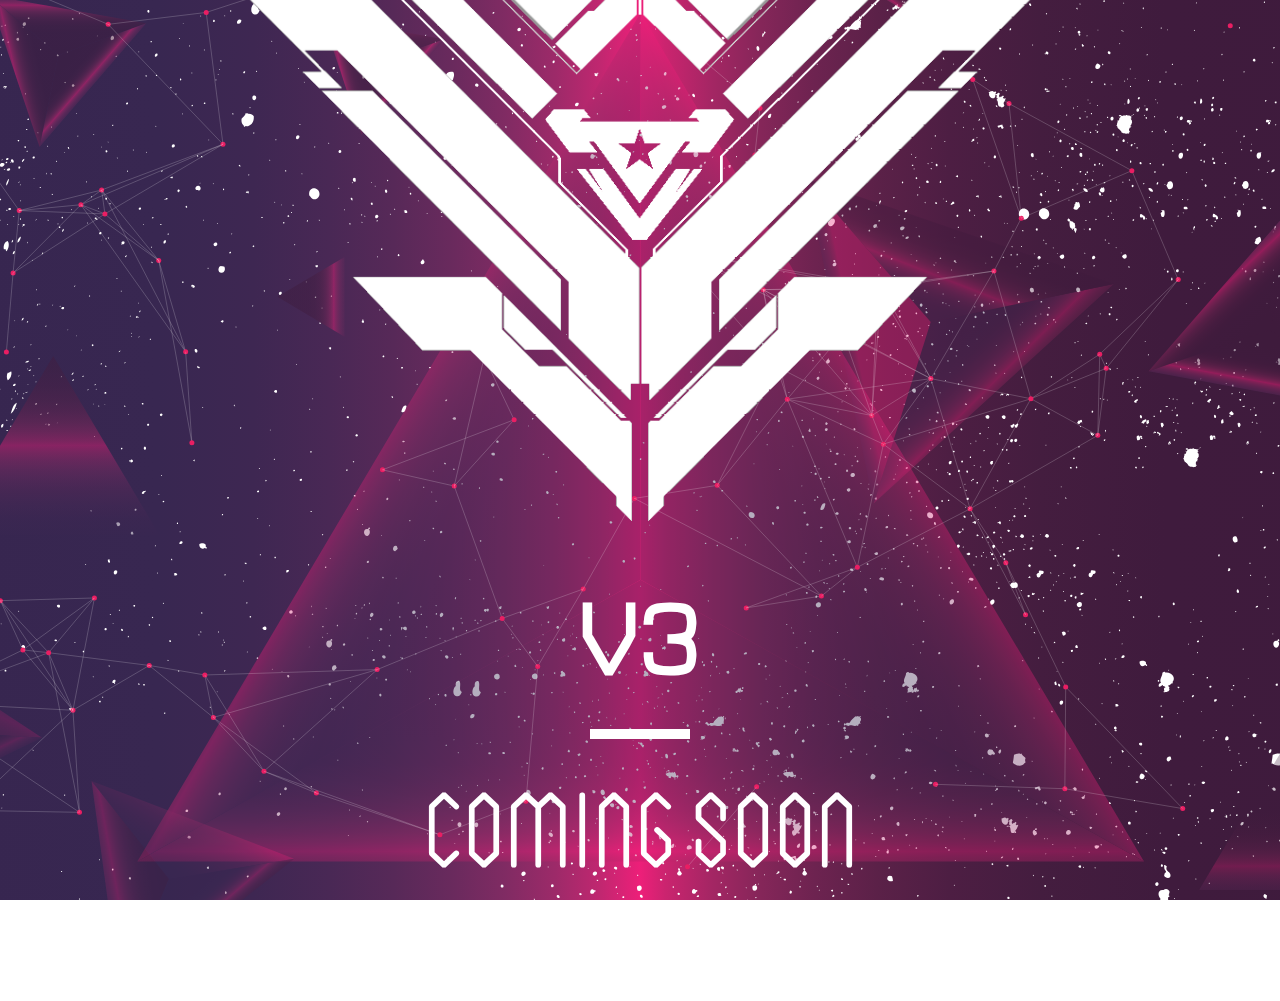
<file: index.html>
<!doctype html>
<html lang="en" class="no-js">
<head>
  <meta charset="UTF-8" />
  <meta http-equiv='cache-control' content='no-cache'>
  <meta http-equiv='expires' content='0'>
  <meta http-equiv='pragma' content='no-cache'>
  <title>WELCOME</title>
  <meta name="viewport" content="width=device-width, initial-scale=1.0">
  <link rel="stylesheet" href="css/mainstyle.css" />
  <link rel="icon" href="favicon.ico">
  <link href='https://fonts.googleapis.com/css?family=Montserrat:400,700' rel='stylesheet' type='text/css'>
  <script type='text/javascript' src='js/jquery.particleground.js'></script>
  <script type='text/javascript' src='js/main.js'></script>
  <script type='text/javascript'>console.clear(); console.error("I know there are multiple errors here."); console.warn("BUT WHY ARE YOU HERE?"); console.log("Please click the giant ENTER, thank you.");</script>
</head>

<body>
  <svg id="fader"></svg>
  <script>fadeInPage();</script>

<div id="particles">
  <div id="intro">
    <h1 class="disableselect"><img src="images/main/mainlogo.png" draggable="false"/><br>v3</h1>
    <!--
    <div id="container">
      <div id="LeftArrows">
        <div class="arrowL 1"></div>
        <div class="arrowL 2"></div>
        <div class="arrowL 3"></div>
        <div class="arrowL 4"></div>
        <div class="arrowL 5"></div>
        <div class="arrowL 6"></div>
      </div>
      <div id="MidText" class="disableselect"><a href="main.html">ENTER</a></div>
      <div id="RightArrows">
        <div class="arrowR 1"></div>
        <div class="arrowR 2"></div>
        <div class="arrowR 3"></div>
        <div class="arrowR 4"></div>
        <div class="arrowR 5"></div>
        <div class="arrowR 6"></div>
      </div>
    </div>
  -->
    <p class="disableselect"><a href="/images/about/JazereelGoh_2023.pdf">COMING SOON</a></p>
    <h2 class="disableselect"><a href="/main.html">v2</a></h2><br>

  </div>
</div>

<!-- Cloudflare Web Analytics -->
<script defer src='https://static.cloudflareinsights.com/beacon.min.js' data-cf-beacon='{"token": "ff5eb28e00604e1483bb1ed66bb4eaeb"}'></script>
<!-- End Cloudflare Web Analytics -->

</body>
</html>
</file>
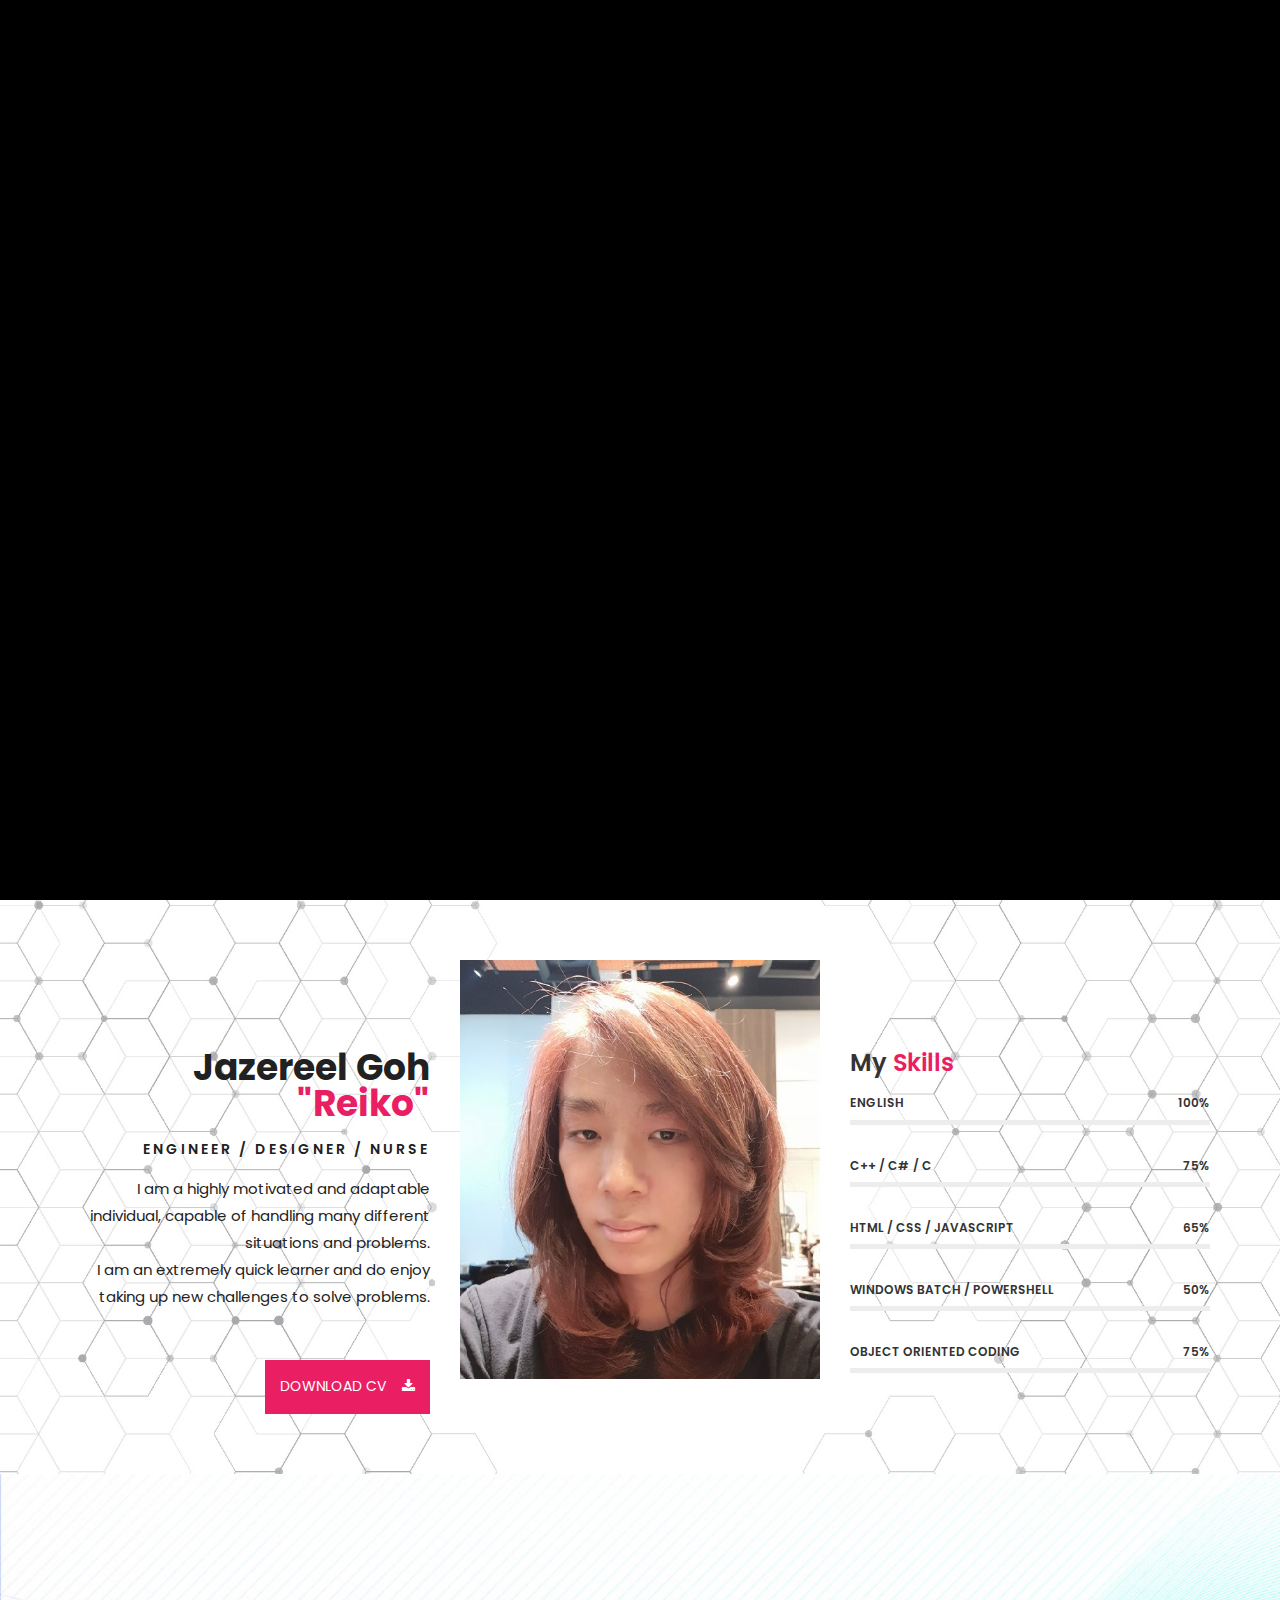
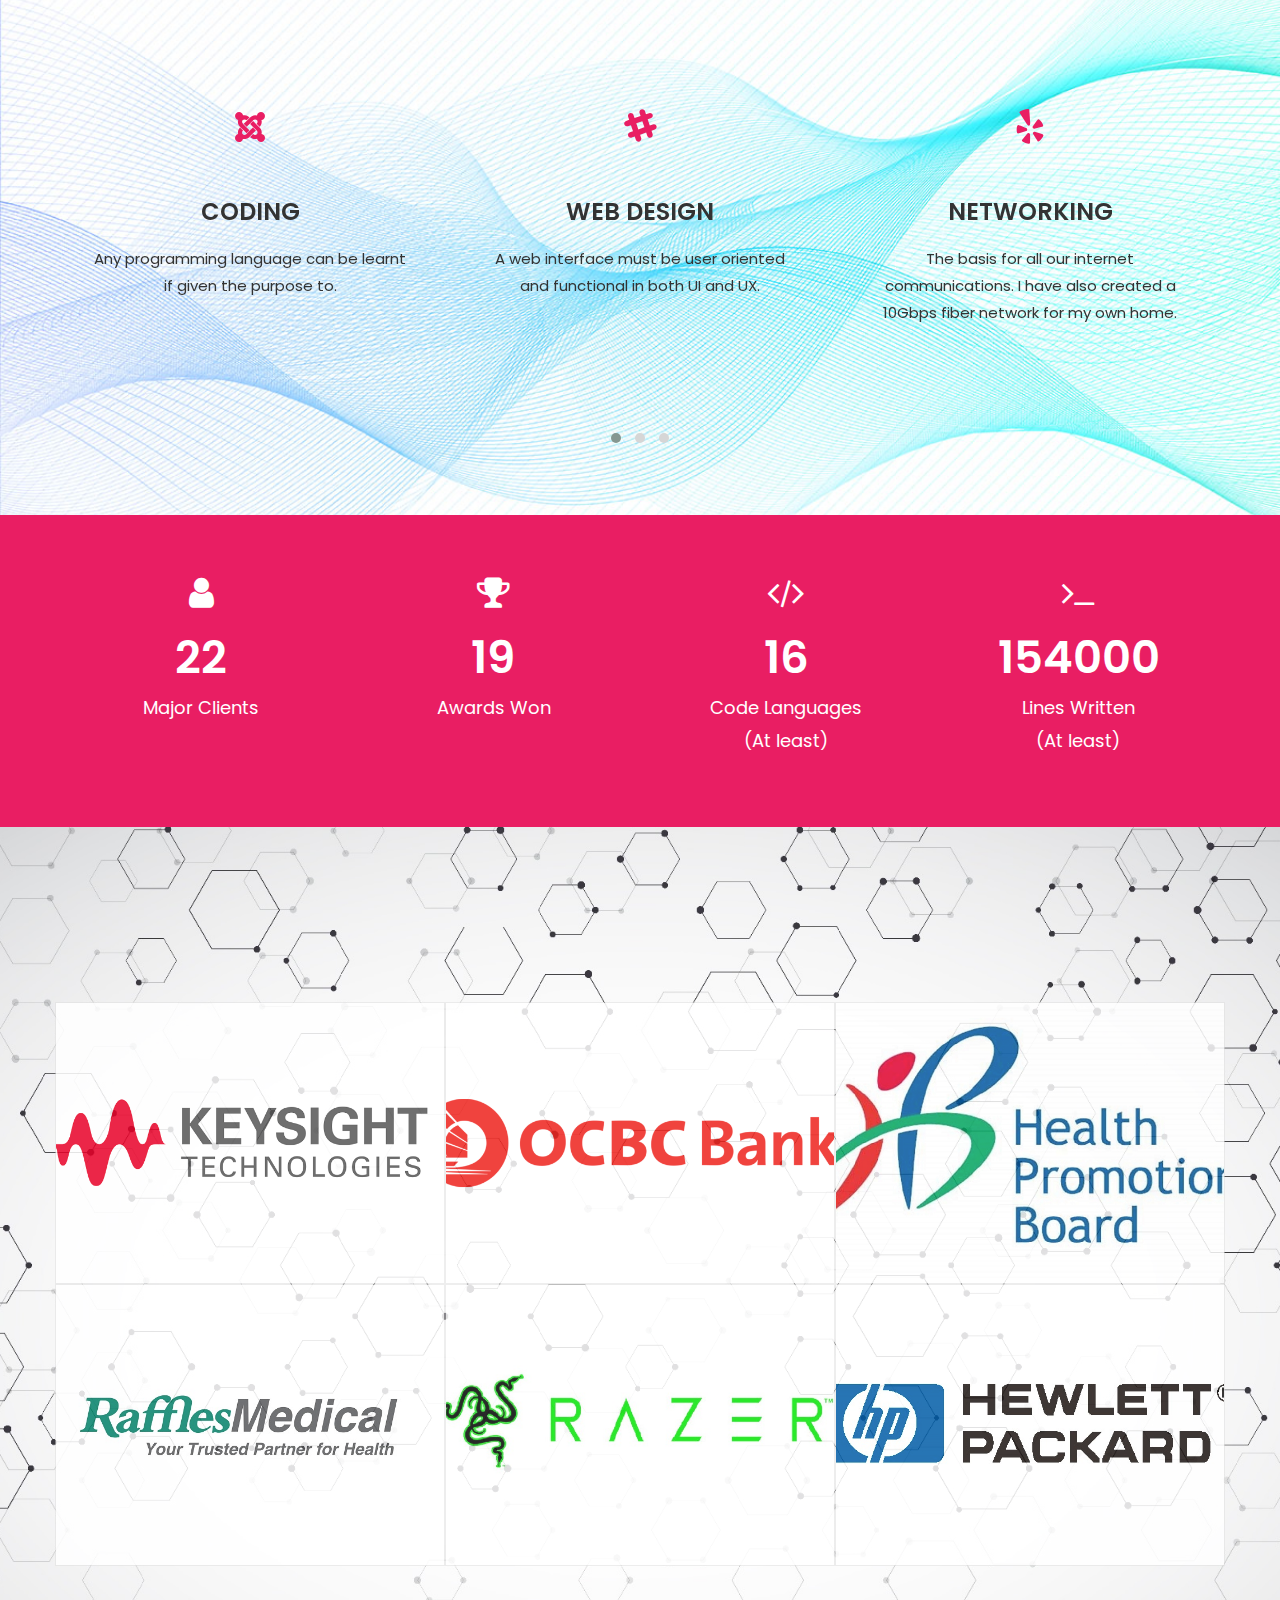
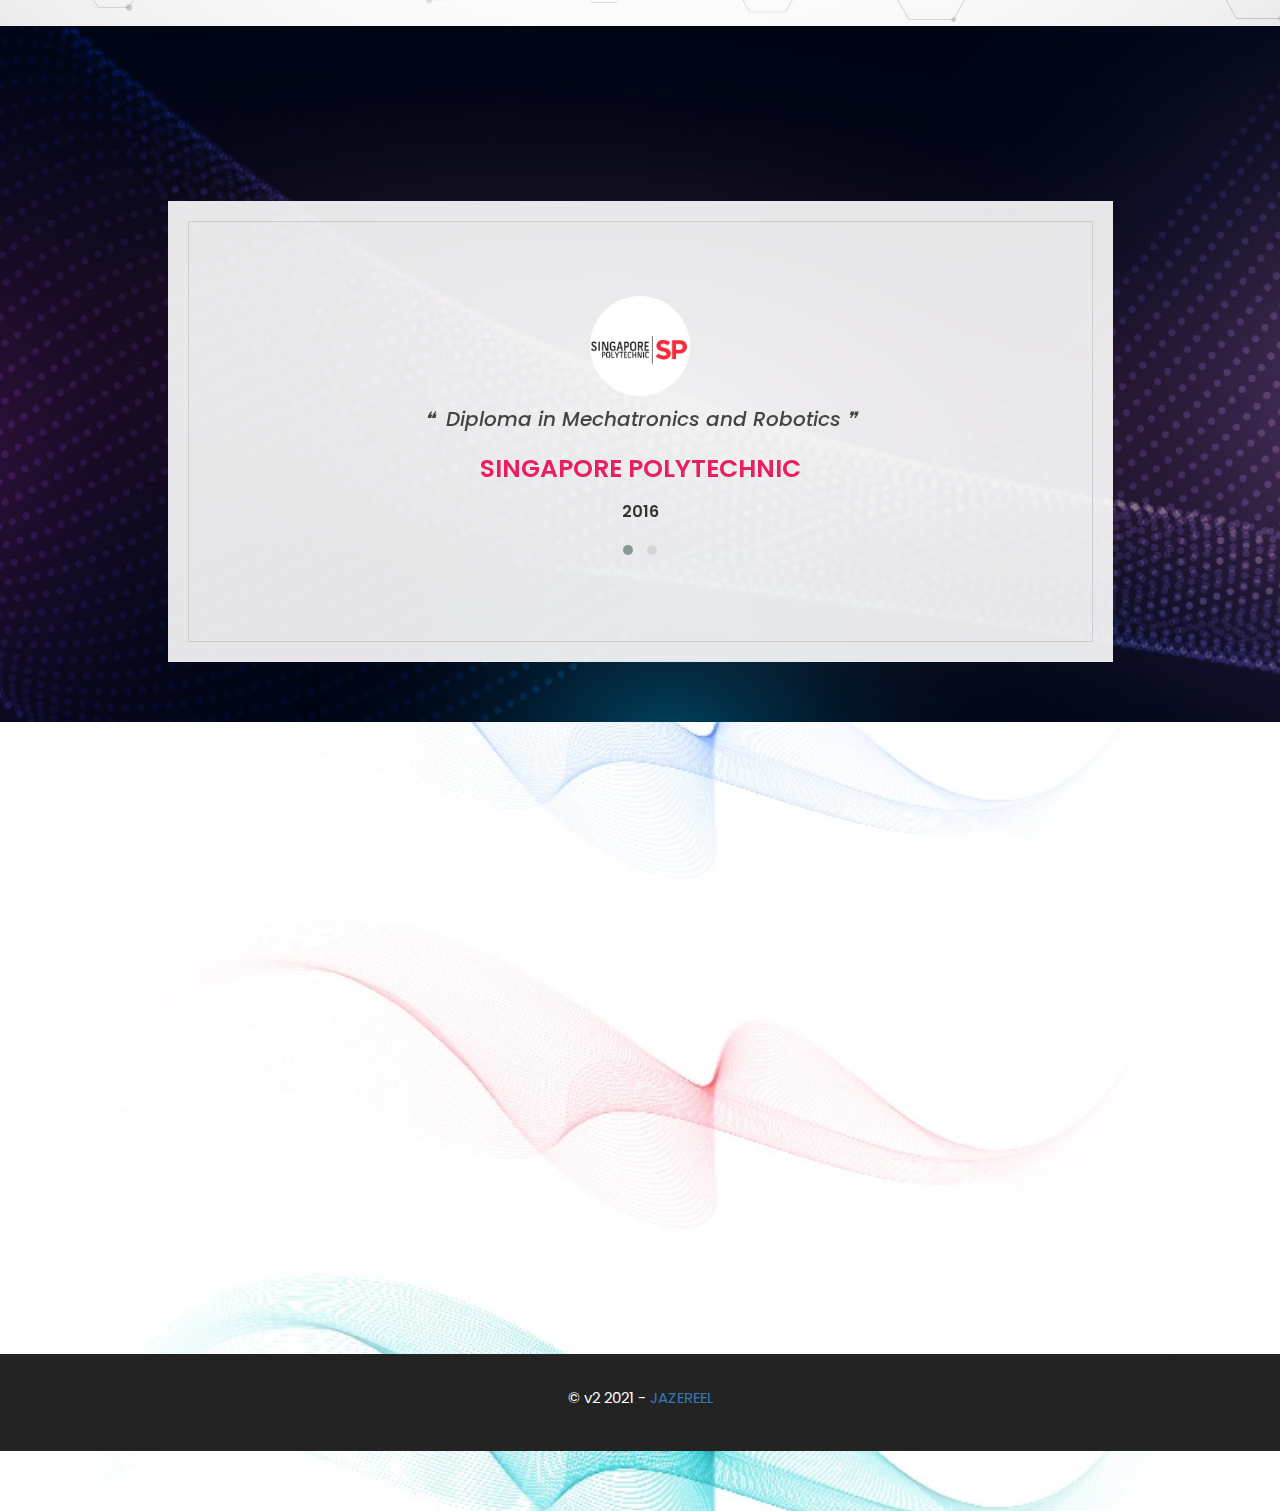
<file: main.html>
<!doctype html>
<html lang="en">
<head>
    <!--meta tags-->
    <meta charset="UTF-8">
    <meta http-equiv="x-ua-compatible" content="ie=edge">
    <meta http-equiv="Cache-Control" content="no-cache, no-store, must-revalidate">
    <meta http-equiv="Pragma" content="no-cache">
    <meta http-equiv="Expires" content="0">

    <meta name="viewport" content="width=device-width, initial-scale=1">

    <title>JAZEREEL LYDIA GOH REIKO</title>

    <link href="https://fonts.googleapis.com/css?family=Poppins:400,400i,600,700,800" rel="stylesheet">
    <link rel="stylesheet" href="css/font-awesome.min.css" type='text/css'>
    <link rel="stylesheet" href="css/bootstrap.min.css">
    <link rel="stylesheet" href="css/jquery.animatedheadline.css">
    <link rel="stylesheet" href="css/animate.css">
	<link rel="stylesheet" href="css/owl.carousel.css">
	<link rel="stylesheet" href="css/owl.theme.default.css">
	<link rel="stylesheet" href="css/magnific-popup.css">
	<link rel="stylesheet" href="css/normalize.css">
    <link rel="stylesheet" href="css/style.css">
    <link rel="stylesheet" href="css/responsive.css">
    <link rel="icon" href="favicon.ico">
    <script type='text/javascript' src="js/jquery-3.2.1.min.js"></script>
    <script type='text/javascript' src="js/bootstrap.min.js"></script>
	<script type='text/javascript' src="js/jquery.magnific-popup.js"></script>
	<script type='text/javascript' src="js/owl.carousel.js"></script>
    <script type='text/javascript' src="js/jquery.animatedheadline.js"></script>
    <script type='text/javascript' src="js/wow.min.js"></script>
    <script type='text/javascript' src="js/jquery.waypoints.js"></script>
	<script type='text/javascript' src="js/jquery.counterup.min.js"></script>
    <script type='text/javascript' src="js/particles.js"></script>
    <script type='text/javascript' src="js/app.js"></script>
    <script type='text/javascript' src="js/validator.js"></script>
    <script type='text/javascript' src="js/main.js"></script>
</head>
<body>

    <!--preloader starts-->
    <div class="loader_bg"><div class="loader"></div></div>
    <!--preloader ends-->

    <!--navigation area starts-->
    <header class="nav-area navbar-fixed-top">
        <div class="container">
            <div class="row">
                <!--main menu starts-->
                <div class="col-md-12">
                    <div class="main-menu">
                        <div class="navbar navbar-cus">
                            <div class="navbar-header">
                                <a href="index.html" class="navbar-brand"><span class="logo">Jazereel</span></a>
                                <button type="button" class="navbar-toggle" data-toggle="collapse" data-target=".navbar-collapse">
                                    <span class="sr-only">Toggle navigation</span>
                                    <span class="icon-bar"></span>
                                    <span class="icon-bar"></span>
                                    <span class="icon-bar"></span>
                                </button>
                            </div>

                            <div class="navbar-collapse collapse">
                                <nav>
                                    <ul class="nav navbar-nav navbar-right">
                                        <li class="active"><a class="smooth-menu" href="#home">Home</a></li>
                                        <li><a class="smooth-menu" href="#about">About</a></li>
                                        <li><a class="smooth-menu" href="#services">Services</a></li>
                                        <li><a class="smooth-menu" href="#portfolio">Employment</a></li>
                                        <li><a class="smooth-menu" href="#testimonial">Education</a></li>
                                        <li><a class="smooth-menu" href="#contact">Contact</a></li>
                                    </ul>
                                </nav>
                            </div>
                        </div>
                    </div>
                </div>
                <!--main menu ends-->
            </div>
        </div>
    </header>
    <!--navigation area ends-->

    <!--Banner area starts-->
    <div class="banner-area" id="home">
        <div id="particles-js"></div>
        <div class="banner-table">
            <div class="banner-table-cell">
                <div class="welcome-text">
                    <div class="container">
                        <div class="row">
                            <div class="col-md-12">
                                <section class="intro animate-scale">
                                    <h2>HELLO</h2><br>
                                    <h3>I AM A</h3>
                                    <h1 class="ah-headline">
                                        <span class="ah-words-wrapper">
                                            <b class="is-visible">ENGINEER</b>
                                            <b>NURSE</b>
                                            <b>WEB DESIGNER</b>
                                            <b>PROGRAMMER</b>
                                            <b>3D DESIGNER</b>
                                            <b>ANALYST</b>
                                            <b>TESTER</b>
                                            <b>INTROVERT</b>
                                        </span>
                                    </h1>
                                    <a href="#contact" class="banner-btn">Contact me</a>
                                </section>

                                <div class="clearfix"></div>
                                <a class="mouse-scroll hidden-xs" href="#about">
                                    <span class="mouse">
                                        <span class="mouse-movement"></span>
                                    </span>
                                </a>
                            </div>
                        </div>
                    </div>
                </div>
            </div>
        </div>
    </div>
    <!--Banner area ends-->

    <!--about area starts-->
    <div class="about-area section-padding" id="about">
            
        <div class="container">

            <div class="row">
                <div class="col-md-4 col-xs-12 col-sm-6 col-lg-4">
                    <div class="about-text-left">
                        <h2>Jazereel Goh <span class="nick">"Reiko"</span></h2>
                        <h3>ENGINEER / DESIGNER / NURSE</h3>
                        <p>I am a highly motivated and adaptable individual, capable of handling many different situations and problems.<br>I am an extremely quick learner and do enjoy taking up new challenges to solve problems.</p>
                        <a href="images/about/JazereelGoh_2022.pdf" download>Download CV &nbsp; &nbsp;<i class="fa fa-download"></i></a>
                    </div>
                </div>

                <div class="col-xs-12 col-sm-6 col-md-4 col-lg-4">
                    <img src="images/about/JazereelGoh.jpg"  class="img-responsive" alt="about image">
                </div>

                <div class="col-md-4 col-xs-12 col-sm-12 col-lg-4">
                    <div class="about-text-right">
                        <div id="skills">
                            <h3>My <span class="nick">Skills</span></h3>
                            <div class="row">
                                <div class="col-md-12">
                                    <!-- skillbar -->
                                    <div class="skillbar" data-percent="100%">
                                        <h6 class="skillbar-title">ENGLISH</h6>
                                        <h6 class="skillbar-percent">100%</h6>
                                        <div class="skillbar-bar">
                                            <div class="skillbar-child"></div>
                                        </div>
                                    </div>
                                    <!-- end skillbar -->
                                </div>

                                <div class="col-md-12">
                                    <!-- skillbar -->
                                    <div class="skillbar" data-percent="75%">
                                        <h6 class="skillbar-title">C++ / C# / C</h6>
                                        <h6 class="skillbar-percent">75%</h6>
                                        <div class="skillbar-bar">
                                            <div class="skillbar-child"></div>
                                        </div>
                                    </div>
                                    <!-- end skillbar -->
                                </div>

                                <div class="col-md-12">
                                    <!-- skillbar -->
                                    <div class="skillbar" data-percent="65%">
                                        <h6 class="skillbar-title">HTML / CSS / JAVASCRIPT</h6>
                                        <h6 class="skillbar-percent">65%</h6>
                                        <div class="skillbar-bar">
                                            <div class="skillbar-child"></div>
                                        </div>
                                    </div>
                                    <!-- end skillbar -->
                                </div>

                                <div class="col-md-12">
                                    <!-- skillbar -->
                                    <div class="skillbar" data-percent="50%">
                                        <h6 class="skillbar-title">WINDOWS BATCH / POWERSHELL</h6>
                                        <h6 class="skillbar-percent">50%</h6>
                                        <div class="skillbar-bar">
                                            <div class="skillbar-child"></div>
                                        </div>
                                    </div>
                                    <!-- end skillbar -->
                                </div>

                                <div class="col-md-12">
                                    <!-- skillbar -->
                                    <div class="skillbar" data-percent="75%">
                                        <h6 class="skillbar-title">OBJECT ORIENTED CODING</h6>
                                        <h6 class="skillbar-percent">75%</h6>
                                        <div class="skillbar-bar">
                                            <div class="skillbar-child"></div>
                                        </div>
                                    </div>
                                    <!-- end skillbar -->
                                </div>
                            </div>
                        </div>
                    </div>
                </div>
            </div>
        </div>
    </div>
    <!--about area ends-->
    
    <!--Services Area Starts-->
    <div id="services" class="services-area section-padding">
        <div class="container">
            <div class="row">
                <div class="col-md-12">
                    <div class="section-header wow fadeInDown" data-wow-delay="0.2s">
                        <p class="line-one"></p>
                        <h2>What I Offer</h2>
                        <p class="line-one"></p>
                    </div>
                </div>
            </div>
            <div class="row">
                <div id="services-carousel" class="owl-carousel owl-theme">

                    <div class="single-services text-center item">
                        <div class="services-icon">
                            <i class="fa fa-joomla"></i>
                        </div>
                        <div class="services-content">
                            <h3>Coding</h3>
                            <p>Any programming language can be learnt if given the purpose to.</p>
                        </div>
                    </div>

                    <div class="single-services text-center item">
                        <div class="services-icon">
                            <i class="fa fa-slack"></i>
                        </div>
                        <div class="services-content">
                            <h3>Web Design</h3>
                            <p>A web interface must be user oriented and functional in both UI and UX.</p>
                        </div>
                    </div>

                    <div class="single-services text-center item">
                        <div class="services-icon">
                            <i class="fa fa-yelp"></i>
                        </div>
                        <div class="services-content">
                            <h3>Networking</h3>
                            <p>The basis for all our internet communications. I have also created a 10Gbps fiber network for my own home. </p>
                        </div>
                    </div>

                    <div class="single-services text-center item">
                        <div class="services-icon">
                            <i class="fa fa-viacoin"></i>
                        </div>
                        <div class="services-content">
                            <h3>3D Design</h3>
                            <p>When drawing in 2D is simply not enough. 3D design is a form of art in itself.</p>
                        </div>
                    </div>

                    <div class="single-services text-center item">
                        <div class="services-icon">
                            <i class="fa fa-google-wallet"></i>
                        </div>
                        <div class="services-content">
                            <h3>Management</h3>
                            <p>Ultimately, people relations are just as important as being a leader.</p>
                        </div>
                    </div>

                    <div class="single-services text-center item">
                        <div class="services-icon">
                            <i class="fa fa-medkit"></i>
                        </div>
                        <div class="services-content">
                            <h3>Nursing</h3>
                            <p>Being able to help others in need when they are at not at their best is a challenge in itself.</p>
                        </div>
                    </div>

                    <div class="single-services text-center item">
                        <div class="services-icon">
                            <i class="fa fa-renren"></i>
                        </div>
                        <div class="services-content">
                            <h3>Others</h3>
                            <p>I am a firm believer that computers should work for us, not the other way around. Anything can be learnt given enough effort and time.</p>
                        </div>
                    </div>
                </div>
            </div>
        </div>
    </div>
    <!--Services Area Ends-->
    
	<!--number area starts-->
	<div class="number-area section-padding">
		<div class="container">
			<div class="row">
				<div class="col-md-3 col-xs-6">
					<div class="single-number text-center">
						<i class="fa fa-user"></i>
						<h2 class="counter">22</h2>
						<p>Major Clients</p>
					</div>
				</div>
				<div class="col-md-3 col-xs-6">
					<div class="single-number text-center">
						<i class="fa fa-trophy"></i>
						<h2 class="counter">19</h2>
						<p>Awards Won</p>
					</div>
                </div>
                <div class="col-md-3 col-xs-6">
                    <div class="single-number text-center">
                        <i class="fa fa-code"></i>
                        <h2 class="counter">16</h2>
                        <p>Code Languages<br>
                        (At least)</p>
                    </div>
                </div>
                <div class="col-md-3 col-xs-6">
                    <div class="single-number text-center">
                        <i class="fa fa-terminal"></i>
                        <h2 class="counter">154000</h2>
                        <p>Lines Written<br>
                        (At least)</p>
                    <!-- https://codetabs.com/count-loc/count-loc-online.html (last updated as of: 8 December 2021) -->
                    </div>
                </div>    
			</div>
		</div>
	</div>
	<!--number area ends-->
   
	<!--Portfolio Area Starts-->
	<div id="portfolio" class="portfolio-area section-padding">
		<div class="container">
			<div class="row">
				<div class="col-md-12">
					<div class="section-header wow fadeInDown" data-wow-delay="0.2s">
						<p class="line-one"></p>
						<h2>Employment</h2>
						<p class="line-one"></p>
					</div>
				</div>
			</div>

            <div class="row">
                <div class="portfolio-items">
                    <div class="col-md-4 col-sm-6 col-xs-12 no-pad">
                        <div id="inline-popups" class="port-box">
                            <a href="#test-popup" data-effect="mfp-zoom-out">
                                <div class="hovereffect">
                                    <img src="images/portfolio/logo_KS.png" alt="portfolio image" class="img-responsive">
                                    <div class="overlay">
                                        <h2>KEYSIGHT SINGAPORE</h2>
                                        <p>Automated Software Testing Consultant</p>
                                    </div>
                                </div>
                            </a>
                        </div>
                        <div id="test-popup" class="white-popup mfp-with-anim mfp-hide">
                            <div class="row">
                                <div class="col-md-7 col-xs-12">
                                    <div class="por-img">
                                        <img src="images/portfolio/logo_KS1.png" alt="portfolio image" class="img-responsive">
                                    </div>
                                </div>
                                <div class="col-md-5 col-xs-12">
                                    <div class="por-text">
                                        <h2>KEYSIGHT SINGAPORE</h2>
                                        <p>Testing and creating automation scripts for client programs and machines.</p>
                                        <div class="por-text-details">
                                            <div class="row">
                                                <div class="col-xs-4">
                                                    <p>Title:</p>
                                                    <br>
                                                    <p>When:</p>
                                                    <p>Type:</p>
                                                    <p>link:</p>
                                                </div>
                                                <div class="col-xs-offset-1 col-xs-7">
                                                    <p>Automated Software Testing Consultant</p>
                                                    <p>Current</p>
                                                    <p>Contractually Full Time</p>
                                                    <p><a href="https://www.ocbc.com/" target="_blank">www.ocbc.com</a></p>
                                                </div>
                                            </div>
                                        </div>
                                    </div>
                                </div>
                            </div>
                        </div>
                    </div>

                    <div class="col-md-4 col-sm-6 col-xs-12 no-pad">
                        <div id="inline-popups-2" class="port-box">
                            <a href="#test-popup-2" data-effect="mfp-zoom-out">
                                <div class="hovereffect">
                                    <img src="images/portfolio/logo_ocbc.png" alt="portfolio image" class="img-responsive">
                                    <div class="overlay">
                                        <h2>OCBC BANK</h2>
                                        <p>Test Analyst</p>
                                    </div>
                                </div>
                            </a>
                        </div>
                        <div id="test-popup-2" class="white-popup mfp-with-anim mfp-hide">
                            <div class="row">
                                <div class="col-md-7 col-xs-12">
                                    <div class="por-img">
                                        <img src="images/portfolio/logo_ocbc2.png" alt="portfolio image" class="img-responsive">
                                    </div>
                                </div>
                                <div class="col-md-5 col-xs-12">
                                    <div class="por-text">
                                        <h2>OCBC BANK</h2>
                                        <p>Testing, breaking and stress testing of financial services on iOS, Android and major browsers.</p>
                                        <div class="por-text-details">
                                            <div class="row">
                                                <div class="col-xs-4">
                                                    <p>Title:</p>
                                                    <p>When:</p>
                                                    <p>Type:</p>
                                                    <p>link:</p>
                                                </div>
                                                <div class="col-xs-offset-1 col-xs-7">
                                                    <p>Test Analyst</p>
                                                    <p>Oct 2020 - Sept 2021</p>
                                                    <p>Contractually Full Time</p>
                                                    <p><a href="https://www.ocbc.com/" target="_blank">www.ocbc.com</a></p>
                                                </div>
                                            </div>
                                        </div>
                                    </div>
                                </div>
                            </div>
                        </div>
                    </div>

                    <div class="col-md-4 col-sm-6 col-xs-12 no-pad">
                        <div id="inline-popups-3" class="port-box">
                            <a href="#test-popup-3" data-effect="mfp-zoom-out">
                                <div class="hovereffect">
                                    <img src="images/portfolio/logo_hpb.png" alt="portfolio image" class="img-responsive">
                                    <div class="overlay">
                                        <h2>Health Promotion Board</h2>
                                        <p>COVID-19 Swab Operations</p>
                                    </div>
                                </div>
                            </a>
                        </div>
                        <div id="test-popup-3" class="white-popup mfp-with-anim mfp-hide">
                            <div class="row">
                                <div class="col-md-7 col-xs-12">
                                    <div class="por-img">
                                        <img src="images/portfolio/logo_hpb2.png" alt="portfolio image" class="img-responsive">
                                    </div>
                                </div>
                                <div class="col-md-5 col-xs-12">
                                    <div class="por-text">
                                        <h2>Health Promotion Board</h2>
                                        <p>Doing swab operations for the COVID-19 pandemic. Working directly with NHGP polyclincs.</p>
                                        <div class="por-text-details">
                                            <div class="row">
                                                <div class="col-xs-4">
                                                    <p>Title:</p>
                                                    <p>When:</p>
                                                    <p>Type:</p>
                                                    <p>link:</p>
                                                </div>
                                                <div class="col-xs-offset-1 col-xs-7">
                                                    <p>HPB Swabber</p>
                                                    <p>June 2020 - October 2020</p>
                                                    <p>Contract</p>
                                                    <p><a href="https://www.hpb.gov.sg/" target="_blank">www.hpb.gov.sg</a></p>
                                                </div>
                                            </div>
                                        </div>
                                    </div>
                                </div>
                            </div>
                        </div>
                    </div>

                    <div class="col-md-4 col-sm-6 col-xs-12 no-pad">
                        <div id="inline-popups-4">
                            <a href="#test-popup-4" data-effect="mfp-zoom-out">
                                <div class="hovereffect">
                                    <img src="images/portfolio/logo_rmg.png" alt="portfolio image" class="img-responsive">
                                    <div class="overlay">
                                        <h2>Raffles Medical</h2>
                                        <p>Healthcare / Nurse Assistant</p>
                                    </div>
                                </div>
                            </a>
                        </div>
                        <div id="test-popup-4" class="white-popup mfp-with-anim mfp-hide">
                            <div class="row">
                                <div class="col-md-7">
                                    <div class="por-img">
                                        <img src="images/portfolio/logo_rmg2.png" alt="portfolio image" class="img-responsive">
                                    </div>
                                </div>
                                <div class="col-md-5">
                                    <div class="por-text">
                                        <h2>Raffles Medical Group</h2>
                                        <p>Temperature screening, swab assistant, quarantine handling. First stage in screening at Changi Airport Singapore.</p>
                                        <div class="por-text-details">
                                            <div class="row">
                                                <div class="col-xs-4">
                                                    <p>Title:</p>
                                                    <p>When:</p>
                                                    <p>Type:</p>
                                                    <p>link:</p>
                                                </div>
                                                <div class="col-xs-offset-1 col-xs-7">
                                                    <p>Healthcare Assistant</p>
                                                    <p>January 2020 - May 2020</p> 
                                                    <p>Full Time</p> 
                                                    <p><a href="https://www.rafflesmedicalgroup.com/" target="_blank">www.rafflesmedicalgroup.com</a></p> 
                                                </div>
                                            </div>
                                        </div>
                                    </div>
                                </div>
                            </div>
                        </div>
                    </div>

                    <div class="col-md-4 col-sm-6 col-xs-12 no-pad">
                        <div id="inline-popups-5">
                            <a href="#test-popup-5" data-effect="mfp-zoom-out">
                                <div class="hovereffect">
                                    <img src="images/portfolio/logo_razer.jpg" alt="portfolio image" class="img-responsive">
                                    <div class="overlay">
                                        <h2>Razer Singapore</h2>
                                        <p>Team Leader For QA / QC</p>
                                    </div>
                                </div>
                            </a>
                        </div>
                        <div id="test-popup-5" class="white-popup mfp-with-anim mfp-hide">
                            <div class="row">
                                <div class="col-md-7">
                                    <div class="por-img">
                                        <img src="images/portfolio/logo_razer2.jpg" alt="portfolio image" class="img-responsive"> 
                                    </div>
                                </div>
                                <div class="col-md-5">
                                    <div class="por-text">
                                        <h2>Razer Singapore</h2>
                                        <p>Managing Testers and other Test Leaders. Directly liaising with multiple engineers.</p>
                                        <div class="por-text-details">
                                            <div class="row">
                                                <div class="col-xs-4">
                                                    <p>Title:</p>
                                                    <p>When:</p>
                                                    <p>Type:</p>
                                                    <p>link:</p>
                                                </div>
                                                <div class="col-xs-offset-1 col-xs-7">
                                                    <p>Team Leader</p>
                                                    <p>July 2018 - June 2019</p> 
                                                    <p>Full Time</p> 
                                                    <p><a href="https://www.razer.com/" target="_blank">www.razer.com</a></p> 
                                                </div>
                                            </div>
                                        </div>
                                    </div>
                                </div>
                            </div>
                        </div>
                    </div>

                    <div class="col-md-4 col-sm-6 col-xs-12 no-pad">
                        <div id="inline-popups-6">
                            <a href="#test-popup-6" data-effect="mfp-zoom-out">
                                <div class="hovereffect">
                                    <img src="images/portfolio/logo_hp.jpg" alt="portfolio image" class="img-responsive"> 
                                    <div class="overlay">
                                        <h2>Hewlett Packard</h2> 
                                        <p>Prototype Test Development</p>
                                    </div>
                                </div>
                            </a>
                        </div>
                        <div id="test-popup-6" class="white-popup mfp-with-anim mfp-hide">
                            <div class="row">
                                <div class="col-md-7">
                                    <div class="por-img">
                                        <img src="images/portfolio/logo_hp2.jpg" alt="portfolio image" class="img-responsive"> 
                                    </div>
                                </div>
                                <div class="col-md-5">
                                    <div class="por-text">
                                        <h2>HP Singapore</h2> 
                                        <p>Testing of prototype printers's software and hardware. Developing new testing methods.</p>
                                        <div class="por-text-details">
                                            <div class="row">
                                                <div class="col-xs-4">
                                                    <p>Title:</p>
                                                    <p>When:</p>
                                                    <p>Type:</p>
                                                    <p>link:</p>
                                                </div>
                                                <div class="col-xs-offset-1 col-xs-7">
                                                    <p>Software Tester</p> 
                                                    <p>February 2018 - July 2018</p> 
                                                    <p>Full Time</p> 
                                                    <p><a href="https://www.hp.com/" target="_blank">www.hp.com</a></p> 
                                                </div>
                                            </div>
                                        </div>
                                    </div>
                                </div>
                            </div>
                        </div>
                    </div>
                </div>
                <!--end portfolio grid -->
            </div>
		</div>
	</div>
	<!--Portfolio Area Ends-->
   
	<!--Testimonial Section Starts-->
	<div id="testimonial" class="testimonial-area section-padding">
		<div class="container">
			<div class="row">
				<div class="col-md-12">
					<div class="section-header wow fadeInDown" data-wow-delay="0.2s">
						<p class="line-one"></p>
						<h2>Education</h2>
						<p class="line-one"></p>
					</div>
				</div>
			</div>
			<div class="row">
				<div class="col-md-10 col-md-offset-1">
					<div class="review-area">
						<div id="testimonial-carousel" class="owl-carousel owl-theme">
							<div class="single-testi text-center item">
								<div class="testi-img">
									<img src="images/testimonial/sp-logo.png" alt="testimonial image"> 
								</div>
								<div class="block-quote">
									<p> Diploma in Mechatronics and Robotics</p> 
									<h2>Singapore Polytechnic</h2> 
									<h3>2016</h3> 
								</div>
							</div>
							<div class="single-testi text-center item">
								<div class="testi-img">
									<img src="images/testimonial/Northview-secondary-school.jpg" alt="testimonial image"> 
								</div>
								<div class="block-quote">
									<p> GCE O Levels</p> 
									<h2>Northview Secondary School</h2> 
									<h3>2007</h3> 
								</div>
							</div>
						</div>
					</div>
				</div>
			</div>
		</div>
	</div>
	<!--Testimonial Section Ends-->

    <!--contact area starts-->
    <div class="contact-area section-padding" id="contact">
        <div class="container">
            <div class="row">
                <div class="col-md-12">
                    <div class="section-header wow fadeInDown" data-wow-delay="0.2s">
                        <p class="line-one"></p>
                        <h2>Contact</h2>
                        <p class="line-one"></p>
                    </div>
                </div>
            </div>

            <div class="row">
                <div class="col-md-3 col-sm-6">
                    <div class="single-contact text-center wow fadeInDown" data-wow-delay="0.4s">
                        <i class="fa fa-home"></i>
                        <h2>Location</h2>
                        <p>SINGAPORE</p> 
                    </div>
                </div>
                <div class="col-md-3 col-sm-6">
                    <div class="single-contact text-center wow fadeInDown" data-wow-delay="0.6s">
                        <i class="fa fa-phone"></i>
                        <h2>Phone</h2>
                        <p><a href="tel:+65-9672-3481">(+65) 9672-3481</a></p> 
                    </div>
                </div>
                <div class="col-md-3 col-sm-6">
                    <div class="single-contact text-center wow fadeInDown" data-wow-delay="0.8s">
                        <i class="fa fa-envelope-o"></i>
                        <h2>Email</h2>
                        <p><a href="mailto:web.contact@reikolydia.sg" target="_blank">WEB.CONTACT@REIKOLYDIA.SG</a></p> 
                    </div>
                </div>
                <div class="col-md-3 col-sm-6">
                    <div class="single-contact text-center wow fadeInDown" data-wow-delay="1s">
                        <i class="fa fa-gg"></i>
                        <h2>Social Media</h2>
                        <div class="socials">
                            <a href="https://wa.me/6596723481/" target="_blank"><i class="fa fa-whatsapp"></i></a>
                            <a href="https://t.me/Jazereel/" target="_blank"><i class="fa fa-telegram"></i></a>
                            <a href="https://www.linkedin.com/in/jazereel-lydia-goh-reiko/" target="_blank"><i class="fa fa-linkedin"></i></i></a>
                            <a href="https://github.com/reikolydia/" target="_blank"><i class="fa fa-github"></i></a>
                            <a href="https://soundcloud.com/simplexrevelation/" target="_blank"><i class="fa fa-soundcloud"></i></a>
                        </div>
                    </div>
                </div>
            </div>
    </div>
    <!--contact area ends-->

    <!--Brand area starts-->
    <div class="brand-area section-padding">
        <div class="container">
            <div class="row">
                <div class="col-md-3 col-xs-6 col-sm-3">
                    <div class="brand-logo-img wow fadeInDown" data-wow-delay="0.2s">
                        <a href="https://www.youracclaim.com/earner/earned/badge/e712c792-21cf-4316-b3b0-58a97c09b834" target="_blank">
                            <img src="images/brand/intel_aidc.png" alt="AI From the Data Center to the Edge – An Optimized Path Using Intel® Architecture">
                        </a>
                    </div>
                </div>
                <div class="col-md-3 col-xs-6 col-sm-3">
                    <div class="brand-logo-img wow fadeInDown" data-wow-delay="0.4s">
                        <a href="https://certified.aisingapore.org/profile/jazereellydiagohreiko497973/" target="_blank">
                            <img src="images/brand/ai4e.png" alt="AI4E Theory">
                        </a>
                    </div>
                </div>
                <div class="col-md-3 col-xs-6 col-sm-3">
                    <div class="brand-logo-img wow fadeInDown" data-wow-delay="0.6s">
                        <img src="images/brand/ncs1.jpg" alt="NCS - IT Support">
                    </div>
                </div>
                <div class="col-md-3 col-xs-6 col-sm-3">
                    <div class="brand-logo-img wow fadeInDown" data-wow-delay="0.8s">
                        <img src="images/brand/epson1.png" alt="Epson - MarCom Assistant">
                    </div>
                </div>
            </div>
        </div>
    </div>
    <!--Brand area ends-->

    <!--Footer Area Starts-->
    <div class="footer-area">
        <div class="container">
            <div class="row">
                <div class="col-xs-12 col-sm-12 col-md-12 col-lg-12 text-center">
                    <p>&copy; v2 2021 - <a href="mailto:web.contact@reikolydia.sg" target="_blank">JAZEREEL</a></p>
                </div>
            </div>
        </div>
    </div>
    <!--Footer Area Ends-->
    
<!-- Cloudflare Web Analytics -->
<script defer src='https://static.cloudflareinsights.com/beacon.min.js' data-cf-beacon='{"token": "ff5eb28e00604e1483bb1ed66bb4eaeb"}'></script>
<!-- End Cloudflare Web Analytics -->

</body>
</html>
</file>
<file: css/mainstyle.css>
html, body, div, span, applet, object, iframe,
h1, h2, h3, h4, h5, h6, p, blockquote, pre,
a, abbr, acronym, address, big, cite, code,
del, dfn, em, img, ins, kbd, q, s, samp,
small, strike, strong, sub, sup, tt, var,
b, u, i, center,
dl, dt, dd, ol, ul, li,
fieldset, form, label, legend,
table, caption, tbody, tfoot, thead, tr, th, td,
article, aside, canvas, details, embed,
figure, figcaption, footer, header, hgroup,
menu, nav, output, ruby, section, summary,
time, mark, audio, video {
  margin: 0;
  padding: 0;
  border: 0;
  font-size: 100%;
  font: inherit;
  vertical-align: baseline;
}
article, aside, details, figcaption, figure,
footer, header, hgroup, menu, nav, section {
  display: block;
}
#fader {
  position: fixed;
  top: 0;
  left: 0;
  width: 100%;
  height: 100%;
  z-index: 999999;
  pointer-events: none;
  background: black;
  animation-duration: 300ms;
  animation-timing-function: ease-in-out;
}
@keyframes fade-out {
  from { opacity: 1 }
    to { opacity: 0 }
}
@keyframes fade-in {
  from { opacity: 0 }
    to { opacity: 1 }
}
#fader.fade-out {
  opacity: 0;
  animation-name: fade-out;
}
#fader.fade-in {
  opacity: 1;
  animation-name: fade-in;
}
body {
  line-height: 1;
}
ol, ul {
  list-style: none;
}
blockquote, q {
  quotes: none;
}
blockquote:before, blockquote:after,
q:before, q:after {
  content: '';
  content: none;
}
table {
  border-collapse: collapse;
  border-spacing: 0;
}
* {
  -webkit-box-sizing: border-box;
     -moz-box-sizing: border-box;
          box-sizing: border-box;
}
html, body {
  width: 100%;
  height: 100%;
  overflow: hidden;
}
body {
  background-image: url('../images/main/bg.svg');
  background-position: center;
  background-size: cover;
  position: relative;
  font-family: 'Montserrat', sans-serif;
  color: #000;
  line-height: 1.3;
  -webkit-font-smoothing: antialiased;
}
#particles {
  width: 100%;
  height: 100%;
  overflow: hidden;
}
#intro {
  position: absolute;
  left: 0;
  top: 80%;
  width: 100%;
  text-align: center;
}
#intro2 {
  position: absolute;
  left: 0;
  top: 15%;
  width: 100%;
  text-align: center;
}
img {
  max-width: 100%;
  max-height: 200%;
  position: absolute;
  margin: auto;
  top: -90%;
  bottom: 100%;
  left: 0;
  right: 0;
}
@font-face {
  font-family: EXAN;
  src: url('fonts/EXAN.ttf') format('truetype');
}
@font-face {
  font-family: ELIXIA;
  src: url('fonts/ELIXIA.ttf') format('truetype');
}
h1 {
  text-transform: uppercase;
  font-family: EXAN;
  font-size: 100px;
  font-weight: 700;
  letter-spacing: 0.015em;
  color: #fff;
}
h1::after {
  content: '';
  width: 100px;
  display: block;
  background: #fff;
  height: 10px;
  margin: 30px auto;
  line-height: 1.1;
}
h2 {
  font-family: EXAN;
  font-size: 40px;
  letter-spacing: 0.01em;
  color: #fff;
}
mainicon {
  background-image: url(../images/main/test.svg);
}
p {
  margin: 0 0 30px 0;
  font-family: ELIXIA;
  font-size: 100px;
}
a {
  color: #fff;
  font-weight: bold;
  text-decoration: none;

}
a:hover {
  text-decoration: underline;
}
.btn {
  display: inline-block;
  padding: 15px 30px;
  border: 2px solid #fff;
  text-transform: uppercase;
  letter-spacing: 0.015em;
  font-size: 18px;
  font-weight: 700;
  line-height: 1;
  color: #fff;
  text-decoration: none;
  -webkit-transition: all 0.4s;
     -moz-transition: all 0.4s;
       -o-transition: all 0.4s;
          transition: all 0.4s;
}
.btn:hover {
  color: #005544;
  border-color: #005544;
}

@media only screen and (max-width: 1000px) {
  h1 {
    font-size: 60px;
  }
  p {
    font-size: 60px;
  }
  h2 {
    font-size: 40px;
  }
}

@media only screen and (max-width: 800px) {
  h1 {
    font-size: 48px;
  }
  h1::after {
    height: 8px;
  }
  p {
    font-size: 48px;
  }
  h2 {
    font-size: 20px;
  }
}

@media only screen and (max-width: 568px) {
  #intro {
    padding: 0 10px;
  }
  h1 {
    font-size: 30px;
  }
  h1::after {
    height: 6px;
  }
  p {
    font-size: 30px;
  }
  .btn {
    font-size: 16px;
  }
  h2 {
    font-size: 10px;
  }
}

@media only screen and (max-width: 320px) {
  h1 {
    font-size: 28px;
  }
  h1::after {
    height: 4px;
  }
  p {
    font-size: 28px;
  }
  h2 {
    font-size: 5px;
  }
}

.disableselect {
  -webkit-touch-callout: none; /* iOS Safari */
  -webkit-user-select: none;   /* Chrome/Safari/Opera */
  -khtml-user-select: none;    /* Konqueror */
  -moz-user-select: none;      /* Firefox */
  -ms-user-select: none;       /* Internet Explorer/Edge*/
   user-select: none;          /* Non-prefixed version, currently 
                                  not supported by any browser */
}.body {
  background-color: black;
}
#container {
  display: flex;
  justify-content: center;
  align-items: center;
  text-align: center;
}

#container>div {
  width: 240px;
  height: 100%;
  vertical-align: middle;
  text-align: center;
  font-weight: bold;
}

#MidText {
  justify-content: center;
  align-items: center;
  text-align: middle;
}

@-webkit-keyframes animate {
  0% {
    opacity: 0;
  }

  40% {
    opacity: 0;
  }

  100% {
    opacity: 1;
  }
}

#LeftArrows {
  width: 100%;
  height: 100px;
  vertical-align: middle;
  text-align: center;
}

#LeftArrows .arrowL {
  background: url(/images/main/left.png) no-repeat;
  -webkit-filter: invert(100%);
  /* Safari/Chrome */
  filter: invert(100%);
  height: 49px;
  width: 40px;
  float: left;
  opacity: 0;
}

#LeftArrows .arrowL.show {
  -webkit-animation-name: animate;
  -webkit-animation-duration: 3s;
  -webkit-animation-iteration-count: infinite;
  -webkit-animation-direction: alternate;
}

#RightArrows {
  width: 100%;
  height: 100px;
  vertical-align: middle;
  text-align: center;
}

#RightArrows .arrowR {
  background: url(/images/main/right.png) no-repeat;
  -webkit-filter: invert(100%);
  /* Safari/Chrome */
  filter: invert(100%);
  height: 49px;
  width: 40px;
  float: right;
  opacity: 0;
}

#RightArrows .arrowR.show {
  -webkit-animation-name: animate;
  -webkit-animation-duration: 3s;
  -webkit-animation-iteration-count: infinite;
  -webkit-animation-direction: alternate;
}
</file>
<file: css/style.css>
/*--- 1. Default css strats---*/

html, body {
    height: 100%;
}

body {
    font-family: 'Poppins', sans-serif;
    width: 100%;
    height: 100%;
    font-size: 15px;
    line-height: 1.7;
    color: #333333;
    font-weight: 400;
}

h1, h2, h3, h4, h5, h6 {
    color: #333333;
    font-weight: 600;
}

p {
    letter-spacing: 0;
    line-height: 1.8;
}

a {
    text-decoration: none;
    -webkit-transition: all 0.4s;
    -o-transition: all 0.4s;
    transition: all 0.4s;
}

a:focus {
    outline: none;
    text-decoration: none;
}

ul, li {
    margin: 0;
    padding: 0;
}

img {
    max-width: 100%;
    height: auto;
}

.section-padding {
    padding: 60px 0;
}

.section-header {
    margin-bottom: 60px;
    text-align: center;
}

.section-header h2 {
    display: inline-block;
    padding: 5px;
    margin: 5px 0;
}

.line-one {
    height: 1px;
    width: 100px;
    background: #E91E63;
    display: block;
    margin: 0 auto;
    padding: 0;
}

/*---Default css ends---*/

/*-------------- 2. Preloader css starts ---------------*/

.loader_bg {
    position: fixed;
    z-index: 9999999;
    background: rgb(0, 0, 0);
    width: 100%;
    height: 100%;
}

.loader {
    border: 0 solid transparent;
    border-radius: 50%;
    width: 150px;
    height: 150px;
    position: absolute;
    top: calc(50vh - 75px);
    left: calc(50vw - 75px);
}

.loader:before, .loader:after {
    content: '';
    border: 1em solid #E91E63;
    border-radius: 50%;
    width: inherit;
    height: inherit;
    position: absolute;
    top: 0;
    left: 0;
    animation: loader 2s linear infinite;
    opacity: 0;
}

.loader:before {
    animation-delay: .5s;
}

@keyframes loader {
    0% {
        transform: scale(0);
        opacity: 0;
    }
    50% {
        opacity: 1;
    }
    100% {
        transform: scale(1);
        opacity: 0;
    }
}

/*-------------- Preloader css ends ---------------*/

/*--- 3. Mouse animation css starts---*/

@-webkit-keyframes scroll-ani {
    0% {
        opacity: 1;
        top: 29%;
    }
    15% {
        opacity: 1;
        top: 50%;
    }
    50% {
        opacity: 0;
        top: 50%;
    }
    100% {
        opacity: 0;
        top: 29%;
    }
}

@keyframes scroll-ani {
    0% {
        opacity: 1;
        top: 29%;
    }
    15% {
        opacity: 1;
        top: 50%;
    }
    50% {
        opacity: 0;
        top: 50%;
    }
    100% {
        opacity: 0;
        top: 29%;
    }
}

.mouse-scroll {
    position: absolute;
    left: 48%;
    display: inline-block;
    line-height: 18px;
    font-size: 13px;
    font-weight: normal;
    color: #ffffff;
    letter-spacing: 2px;
    margin-top: 10%;
    text-decoration: none;
    overflow: hidden;
}

.mouse-scroll .mouse {
    position: relative;
    display: block;
    width: 35px;
    height: 60px;
    margin: 0 auto 20px;
    -webkit-box-sizing: border-box;
    box-sizing: border-box;
    border: 3px solid #ffffff;
    border-radius: 23px;
}

.mouse-scroll .mouse .mouse-movement {
    position: absolute;
    display: block;
    top: 29%;
    left: 50%;
    width: 8px;
    height: 8px;
    margin: -4px 0 0 -4px;
    background: #ffffff;
    border-radius: 50%;
    -webkit-animation: scroll-ani 2s linear infinite;
    animation: scroll-ani 2s linear infinite;
}

/*---mouse animation ends---*/

/*---------- 4. Nav area css starts -------------*/

.nav-area {
    height: 65px;
}

.nav-area.sticky_navigation {
    background: #ffffff;
    height: 80px;
}

.navbar-nav {
    margin-top: 15px;
}

.sticky_navigation {
    -webkit-transition: all 0.4s ease-out;
    -o-transition: all 0.4s ease-out;
    transition: all 0.4s ease-out;
    -webkit-box-shadow: 0px 3px 4.6px 0.3px rgba(0, 0, 0, 0.25);
    box-shadow: 0px 3px 4.6px 0.3px rgba(0, 0, 0, 0.25);
}

.sticky_navigation .main-menu {
    margin-top: 0;
}

.sticky_navigation .navbar-brand, .sticky_navigation .navbar-brand span {
    color: #000000;
}

.sticky_navigation .navbar-brand:hover, .sticky_navigation .navbar-brand:focus, .sticky_navigation .navbar-brand span {
    color: #E91E63;
}

.sticky_navigation .nav li a {
    color: #333333;
}

.sticky_navigation .nav li.active a {
    color: #E91E63;
}

.sticky_navigation .nav li.active::before {
    border-top: 1px solid #E91E63;
    content: "";
    display: block;
    margin: 0 auto;
    width: 50%;
}

.sticky_navigation .nav li.active::after {
    border-bottom: 1px solid #E91E63;
    content: "";
    display: block;
    margin: 0 auto;
    width: 50%;
}

.sticky_navigation .navbar-brand:hover {
    color: #ffffff;
}

.main-menu {
    -webkit-transition: all 0.4s ease-out;
    -o-transition: all 0.4s ease-out;
    transition: all 0.4s ease-out;
    margin-top: 10px;
}

.navbar {
    border: 0;
    margin-bottom: 0;
}

.navbar-brand {
    padding: 25px 0;
    text-transform: uppercase;
    font-size: 25px;
    display: block;
    color: #ffffff;
    font-weight: 800;
}

.logo {
    padding: 5px;
    font-size: 32px;
    letter-spacing: 3px;
}

.navbar-brand:focus, .navbar-brand:hover {
    text-decoration: none;
    color: #ffffff;
}

.navbar-right li {
    display: inline-block;
    float: none;
}

.navbar-right li a {
    color: #ffffff;
    text-transform: uppercase;
    font-weight: 600;
}

.navbar-right li.active a {
    font-weight: bold;
    color: #ffffff;
}

.nav>li>a:hover, .nav>li>a:active, .nav>li>a:focus {
    background: none;
}

.navbar-toggle .icon-bar {
    background: #033D75;
}

/*---------- Nav area css ends -------------*/

/*----------- 5. Banner area css starts--------------*/

.banner-area {
    background-image: url(../images/home/ai.jpeg);
    background-position: center;
    background-size: cover;
    position: relative;
    height: 100%;
}

.banner-area::before {
    position: absolute;
    top: 0;
    left: 0;
    width: 100%;
    height: 100%;
    background: rgba(0, 0, 0, 0.5);
    content: '';
}

canvas {
    position: absolute;
    width: 100%;
    height: 100%;
    top: 0;
    right: 0;
    bottom: 0;
    left: 0;
}

.banner-table {
    display: table;
    margin: 0;
    position: relative;
    height: 100%;
    width: 100%;
    z-index: 1;
}

.banner-table-cell {
    display: table-cell;
    vertical-align: middle;
    text-align: center;
}

.welcome-text .intro h2 {
    color: #fff;
    font-size: 85px;
    font-weight: 800;
    margin-bottom: 10px;
}

.intro h1 {
    color: #ffffff;
    font-size: 60px;
    font-weight: 200;
    margin: 0;
}

.ah-headline.clip .ah-words-wrapper::after {
    background-color: #fff;
}

.banner-btn {
    background: #E91E63;
    text-decoration: none;
    padding: 10px 30px;
    display: inline-block;
    margin-top: 25px;
    color: #fff;
    text-transform: uppercase;
    -webkit-border-radius: 5px;
    -moz-border-radius: 5px;
    border-radius: 5px;
}

.banner-btn:hover, .banner-btn:focus {
    text-decoration: none;
    color: #ffffff;
}

.welcome-text h3 {
    color: #fff;
    text-transform: uppercase;
}

.nick {
    color: #E91E63;
}

/*---------Banner area css ends--------------*/

/*---------- 6. About area css starts---------------*/

.about-area {
    background-image: url('../images/about/about.jpg');
    background-position: center;
    background-size: cover;
    position: relative;
}

.about-text-left h2 {
    font-weight: 700;
    font-size: 36px;
    color: #212121;
    line-height: 1;
    text-align: right;
    margin-bottom: 5px;
}

.about-text-left h3 {
    color: #212121;
    font-size: 14px;
    text-transform: uppercase;
    letter-spacing: 3px;
    text-align: right;
    margin-bottom: 18px;
}

.about-text-left p {
    text-align: right;
    font-size: 13px;
    color: #222;
    margin-bottom: 50px;
}

.about-text-left a {
    color: #fff;
    font-size: 14px;
    text-transform: uppercase;
    background: #E91E63;
    padding: 15px;
    float: right;
    text-decoration: none;
}

.about-text-right {
    margin-top: 90px;
}

.about-text-left {
    margin-top: 90px;
}

.about-text-left p {
    text-align: right;
    font-size: 15px;
    color: #222;
    margin-bottom: 50px;
}

.skillbar {
    margin-bottom: 24px;
    position: relative;
    width: 100%;
    display: block
}

.skillbar .skillbar-title {
    display: inline-block;
    vertical-align: middle
}

.skillbar .skillbar-percent {
    float: right;
    display: inline-block;
    vertical-align: middle
}

.skillbar-bar {
    background-color: #ededed;
    width: 100%;
    height: 5px
}

.skillbar-bar .skillbar-child {
    width: 0;
    height: 100%;
    background-color: #606060;
    -webkit-transition-property: width, background-color;
    -o-transition-property: width, background-color;
    transition-property: width, background-color
}

/*-------About area css ends--------------*/

/*---------------7. Services area Starts--------------*/

.services-area {
    background-image: url('../images/about/services.jpg');
    background-position: center;
    background-size: cover;
    position: relative;
}

.services-icon i {
    font-size: 35px;
    color: #E91E63;
}

.single-services:hover i {
    color: #212121;
}

.services-content h3 {
    line-height: 1.9;
    text-transform: uppercase;
}

.services-icon {
    display: inline-block;
    width: 80px;
    height: 80px;
    border-radius: 50%;
    padding: 20px;
}

.single-services {
    padding: 40px 20px;
    margin: 0 15px 15px;
    position: relative;
    overflow: hidden;
}

.single-services:hover {
    -webkit-transition: ease .09s;
    -o-transition: ease .09s;
    transition: ease .09s;
}

.single-services:hover .services-icon {
    -webkit-transition: ease .3s;
    -o-transition: ease .3s;
    transition: ease .3s;
}

.single-services:hover .services-icon i {
    -webkit-transform: rotate(360deg);
    -ms-transform: rotate(360deg);
    transform: rotate(360deg);
    -webkit-transition: .9s;
    -o-transition: .9s;
    transition: .9s;
}

.single-services:hover {
    -webkit-transition: .9s;
    -o-transition: .9s;
    transition: .9s;
}

.single-services:hover .services-content {
    color: #000000;
}

.single-services:hover .services-content h3 {
    color: #E91E63;
}

/*--------------- Services area ends --------------*/

/*-------- 8. Number area css starts-----------*/

.number-area {
    background: #E91E63;
    color: #fff;
}

.counter {
    font-size: 45px;
    color: #fff;
}

.single-number i {
    font-size: 35px;
}

.single-number p {
    font-size: 18px;
}

/*--------Number area ends-----------*/

/*-------------- 9. Portfolio area starts-----------*/

.portfolio-area {
    background-image: url('../images/portfolio/employment.jpg');
    background-position: center;
    background-size: cover;
    position: relative;
}

.por-text-details .col-xs-4 p {
    font-weight: bold;
    text-transform: uppercase;
    color: #E91E63;
}

.mfp-zoom-out .mfp-with-anim {
    opacity: 0;
    -webkit-transition: all 0.3s ease-in-out;
    -o-transition: all 0.3s ease-in-out;
    transition: all 0.3s ease-in-out;
    -webkit-transform: scale(1.3);
    -ms-transform: scale(1.3);
    transform: scale(1.3);
}

.mfp-zoom-out.mfp-bg {
    opacity: 0;
    -webkit-transition: all 0.3s ease-out;
    -o-transition: all 0.3s ease-out;
    transition: all 0.3s ease-out;
}

.mfp-zoom-out.mfp-ready .mfp-with-anim {
    opacity: 1;
    -webkit-transform: scale(1);
    -ms-transform: scale(1);
    transform: scale(1);
}

.mfp-zoom-out.mfp-ready.mfp-bg {
    opacity: 0.8;
}

.mfp-zoom-out.mfp-removing .mfp-with-anim {
    -webkit-transform: scale(1.3);
    -ms-transform: scale(1.3);
    transform: scale(1.3);
    opacity: 0;
}

.mfp-zoom-out.mfp-removing.mfp-bg {
    opacity: 0;
}

.por-text h2 {
    text-transform: uppercase;
    margin: 0;
    font-size: 22px;
    margin-bottom: 15px;
    border-bottom: 3px solid #E91E63;
    padding-bottom: 10px;
}

.white-popup {
    position: relative;
    background: #FFF;
    padding: 30px;
    width: auto;
    max-width: 60%;
    margin: 0 auto;
}

.por-text-details .col-xs-4 p {
    font-weight: bold;
    text-transform: uppercase;
}

.hovereffect {
    width: 100%;
    height: 100%;
    float: left;
    overflow: hidden;
    position: relative;
    text-align: center;
    cursor: pointer;
    background: rgba(233, 30, 99, 0.9);
}

.hovereffect .overlay {
    width: 100%;
    height: 100%;
    position: absolute;
    overflow: hidden;
    top: 0;
    left: 0;
    padding: 3em;
    text-align: left;
}

.hovereffect img {
    display: block;
    position: relative;
    max-width: none;
    width: calc(100% + 60px);
    -webkit-transition: opacity 0.35s, -webkit-transform 0.45s;
    transition: opacity 0.35s, -webkit-transform 0.45s;
    -o-transition: opacity 0.35s, transform 0.45s;
    transition: opacity 0.35s, transform 0.45s;
    transition: opacity 0.35s, transform 0.45s, -webkit-transform 0.45s;
    -webkit-transform: translate3d(-40px, 0, 0);
    transform: translate3d(-40px, 0, 0);
}

.hovereffect h2 {
    text-transform: uppercase;
    color: tomato;
    position: relative;
    font-size: 17px;
    background-color: transparent;
    padding: 5% 0 10px 0;
    text-align: left;
    opacity: 0;
}

.hovereffect:hover h2 {
    color: #fff;
    opacity: 1;
}

.hovereffect .overlay:before {
    position: absolute;
    top: 20px;
    right: 20px;
    bottom: 20px;
    left: 20px;
    border: 1px solid #fff;
    content: '';
    opacity: 0;
    filter: alpha(opacity=0);
    -webkit-transition: opacity 0.35s, -webkit-transform 0.45s;
    transition: opacity 0.35s, -webkit-transform 0.45s;
    -o-transition: opacity 0.35s, transform 0.45s;
    transition: opacity 0.35s, transform 0.45s;
    transition: opacity 0.35s, transform 0.45s, -webkit-transform 0.45s;
    -webkit-transform: translate3d(-20px, 0, 0);
    transform: translate3d(-20px, 0, 0);
}

.hovereffect a, .hovereffect p {
    color: #FFF;
    opacity: 0;
    filter: alpha(opacity=0);
    -webkit-transition: opacity 0.35s, -webkit-transform 0.45s;
    transition: opacity 0.35s, -webkit-transform 0.45s;
    -o-transition: opacity 0.35s, transform 0.45s;
    transition: opacity 0.35s, transform 0.45s;
    transition: opacity 0.35s, transform 0.45s, -webkit-transform 0.45s;
    -webkit-transform: translate3d(-10px, 0, 0);
    transform: translate3d(-10px, 0, 0);
}

.hovereffect:hover img {
    opacity: 0.2;
    filter: alpha(opacity=20);
    -webkit-transform: translate3d(0, 0, 0);
    transform: translate3d(0, 0, 0);
}

.hovereffect:hover .overlay:before, .hovereffect:hover a, .hovereffect:hover p {
    opacity: 1;
    filter: alpha(opacity=100);
    -webkit-transform: translate3d(0, 0, 0);
    transform: translate3d(0, 0, 0);
}

.no-pad {
    padding: 0;
    opacity: 0.85;
    border: 1px solid #dadada91;
}

/*--------------Portfolio area Ends-----------*/

/*-------- 10. Testimonial area starts-----------*/

.testimonial-area {
    background-image: url(../images/testimonial/testimonial.jpg);
    background-size: cover;
    background-position: center center;
    position: relative;
}

.testimonial-area:before {
    position: absolute;
    content: '';
    top: 0;
    left: 0;
    width: 100%;
    height: 100%;
    background: rgba(0, 0, 0, 0.5);
}

.block-quote p {
    margin: 0;
    font-size: 20px;
    font-weight: 500;
    color: #444;
    line-height: 160%;
    font-style: italic;
}

.block-quote p:before {
    content: "\275D";
    display: inline-block;
    margin-right: 5px;
}

.block-quote p:after {
    content: "\275E";
    display: inline-block;
    margin-left: 5px;
}

.block-quote h2 {
    text-transform: uppercase;
    font-size: 25px;
    color: #E91E63;
}

.block-quote h3 {
    font-size: 16px;
}

.testi-img {
    width: 100px;
    height: 100px;
    display: inline-block;
    border-radius: 100%;
}

.testi-img img {
    overflow: hidden;
    width: 100%;
    border-radius: 100%;
}

#testimonial-carousel:before {
    content: "";
    position: absolute;
    left: 20px;
    top: 20px;
    right: 20px;
    bottom: 20px;
    border: 1px solid #CCC;
}

#testimonial-carousel {
    background: rgba(255, 255, 255, 0.9);
    padding: 10%;
}

.testimonial-area .section-header h2 {
    color: #ffffff;
}

/*-------Testimonial area ends----------*/

/*------ 11. Contact area starts-------*/

.contact-area {
    background-image: url(../images/brand/contact.jpg);
    background-size: cover;
    background-position: center;
    position: relative;
}

#contact-form {
    box-shadow: 0 20px 40px rgba(0, 0, 0, .2);
    padding: 5%;
}

.single-contact i {
    font-size: 30px;
    color: #E91E63;
}

.single-contact .socials i {
    font-size: 14px;
    color: #000000;
}

.socials i:hover {
    cursor: pointer;
}

.single-contact {
    margin-bottom: 50px;
}

.contact-area .form-control {
    border: none;
    border-bottom: 2px solid #a2a2a2;
    box-shadow: none;
    padding: 6px 0;
    border-radius: 0;
    margin-bottom: 30px;
}

.contact-area textarea.form-control {
    border: 2px solid #a2a2a2;
    padding: 6px;
    height: 250px;
    margin-bottom: 30px;
}

.single-contact h2 {
    text-transform: uppercase;
    font-size: 16px;
}

.btn.btn-send {
    background: #E91E63;
    color: #ffffff;
    padding: 15px 20px;
    text-transform: uppercase;
    font-weight: 600;
}

.contact-right h2 {
    font-size: 18px;
    text-transform: uppercase;
}

.socials {
    padding-top: 5%;
}

.socials i {
    margin: 0 10px;
}

.single-contact {
    box-shadow: 0 20px 40px rgba(0, 0, 0, .2);
    padding: 5%;
}

/*-------- Contact area ends----------- */

/*-------- 12. Brand area starts-----------*/

.brand-logo-img {
    border: 1px solid #ddd;
    transition: all 300ms ease-in-out;
    padding: 10px;
}

.brand-logo-img:hover {
    border-color: transparent;
    box-shadow: 0 20px 40px rgba(0, 0, 0, .2);
}

/*--------Brand area ends-----------*/

/*--------------13. Footer area starts -------------*/

.footer-area {
    background: #232323;
    color: #ffffff;
    padding: 30px 0;
}

/*--------------- Footer area ends -------------*/

/*--------------14. Fader area starts -------------*/

#fader {
    position: fixed;
    top: 0;
    left: 0;
    width: 100%;
    height: 100%;
    z-index: 999999;
    pointer-events: none;
    background: black;
    animation-duration: 300ms;
    animation-timing-function: ease-in-out;
  }
  @keyframes fade-out {
    from { opacity: 1 }
      to { opacity: 0 }
  }
  @keyframes fade-in {
    from { opacity: 0 }
      to { opacity: 1 }
  }
  #fader.fade-out {
    opacity: 0;
    animation-name: fade-out;
  }
  #fader.fade-in {
    opacity: 1;
    animation-name: fade-in;
  }

  /*--------------- Fader area ends -------------*/
</file>
<file: css/responsive.css>
/* Medium Layout: 1280px. */

@media only screen and (min-width: 992px) and (max-width: 1200px) {}

/* Tablet Layout: 768px. */

@media only screen and (min-width: 768px) and (max-width: 991px) {
    .section-padding {
        padding: 35px 0;
    }
    .section-header {
        margin-bottom: 40px;
    }
    .navbar-nav {
        margin: 15px 0;
    }
    .navbar-brand {
        padding: 20px 0;
    }
    .navbar-nav li {
        margin: 9px 0;
    }
    .navbar-nav>li>a {
        line-height: 0;
    }
    .nav>li>a {
        padding: 10px 5px;
    }
    .sticky_navigation .nav li.active::before {
        margin: 5px auto;
    }
    .sticky_navigation .nav li.active::after {
        margin: 5px auto;
    }
    .sticky_navigation .navbar-brand {
        line-height: 45px;
    }
    .socials {
        padding-top: 3%;
    }
}

/* Mobile Layout: 320px. */

@media only screen and (max-width: 767px) {
    .section-padding {
        padding: 30px 0;
    }
    .section-header {
        margin-top: 15px;
    }
    .navbar-toggle {
        margin-top: 15px;
    }
    .navbar-toggle .icon-bar {
        background: #E91E63;
    }
    .navbar-nav {
        float: right;
        margin: 11px 21px;
        margin-right: 32%;
        display: inherit;
        width: 200px;
        background-color: transparent;
    }
    .navbar-nav li {
        float: left;
        margin: 9px 50px;
        display: inherit;
        width: 100%;
    }
    .navbar-fixed-top .navbar-collapse {
        height: 740px;
        background-color: rgba(0, 0, 0, 0.9);
    }
    .navbar-fixed-top .navbar-collapse {
        max-height: 100%;
    }
    .sticky_navigation .nav li a {
        color: #ffffff;
    }
    .welcome-text h2 {
        font-size: 2em;
    }
    .navbar-nav {
        text-align: center;
    }
    .nav-area.sticky_navigation {
        height: 60px;
    }
    .welcome-text h1.ah-headline {
        font-size: 30px;
    }
    .welcome-text h3 {
        font-size: 18px;
        margin-bottom: 20px;
    }
    .about-text-left {
        margin-top: 20px;
    }
    .about-text-left h2 {
        text-align: center;
    }
    .about-text-left h3 {
        text-align: center;
    }
    .about-text-left p {
        text-align: center;
    }
    .about-text-left a {
        display: block;
        text-align: center;
        float: none;
    }
    .about-area img {
        width: 100%;
    }
    .about-text-right {
        margin-top: 40px;
    }
    .services-area .section-header {
        margin-bottom: 0;
    }
    .counter {
        font-size: 25px;
    }
    .single-number p {
        font-size: 14px;
    }
    .single-number i {
        font-size: 25px;
    }
    .white-popup {
        padding: 10px;
        max-width: 95%;
    }
    .por-text h2 {
        margin-top: 25px;
        font-size: 18px;
    }
    .por-text-details p {
        font-size: 12px;
    }
    .block-quote p {
        margin-top: 20px;
        font-size: 16px;
        line-height: 150%;
    }
    .single-contact {
        margin-bottom: 30px;
    }
    #contact-form {
        margin-top: 20px;
    }
    .contact-area .form-control {
        font-size: 11px;
    }
    .contact-area {
        background-position: inherit;
    }
    .brand-logo-img {
        padding: 10px;
        margin-bottom: 30px;
    }
}

/* Wide Mobile Layout: 480px. */

@media only screen and (min-width: 480px) and (max-width: 767px) {
    .navbar-nav {
        margin-right: 38%;
    }
    .navbar-toggle .icon-bar {
        background: #E91E63;
    }
    .single-portfolio img {
        width: 100%;
    }
    .contact-area {
        background-position: inherit;
    }
}

@media only screen and (min-width: 360px) and (max-width: 767px) {}

@media only screen and (min-width: 375px) and (max-width: 767px) {
    .portfolio-area .list-inline>li {
        padding-right: 0;
    }
    .portfolio-area ul.list-inline li {
        margin: 7px;
    }
}

@media only screen and (min-width: 411px) and (max-width: 767px) {
    .carousel-caption h1 {
        font-size: 33px;
    }
    .timeline-area {
        width: 380px;
    }
}

@media only screen and (min-width: 600px) and (max-width: 767px) {
    .navbar-nav li {
        margin: 9px 0;
    }
    .welcome-text h1.ah-headline {
        font-size: 40px;
    }
    .welcome-text h3 {
        font-size: 25px;
        margin-bottom: 20px;
    }
}
</file>
